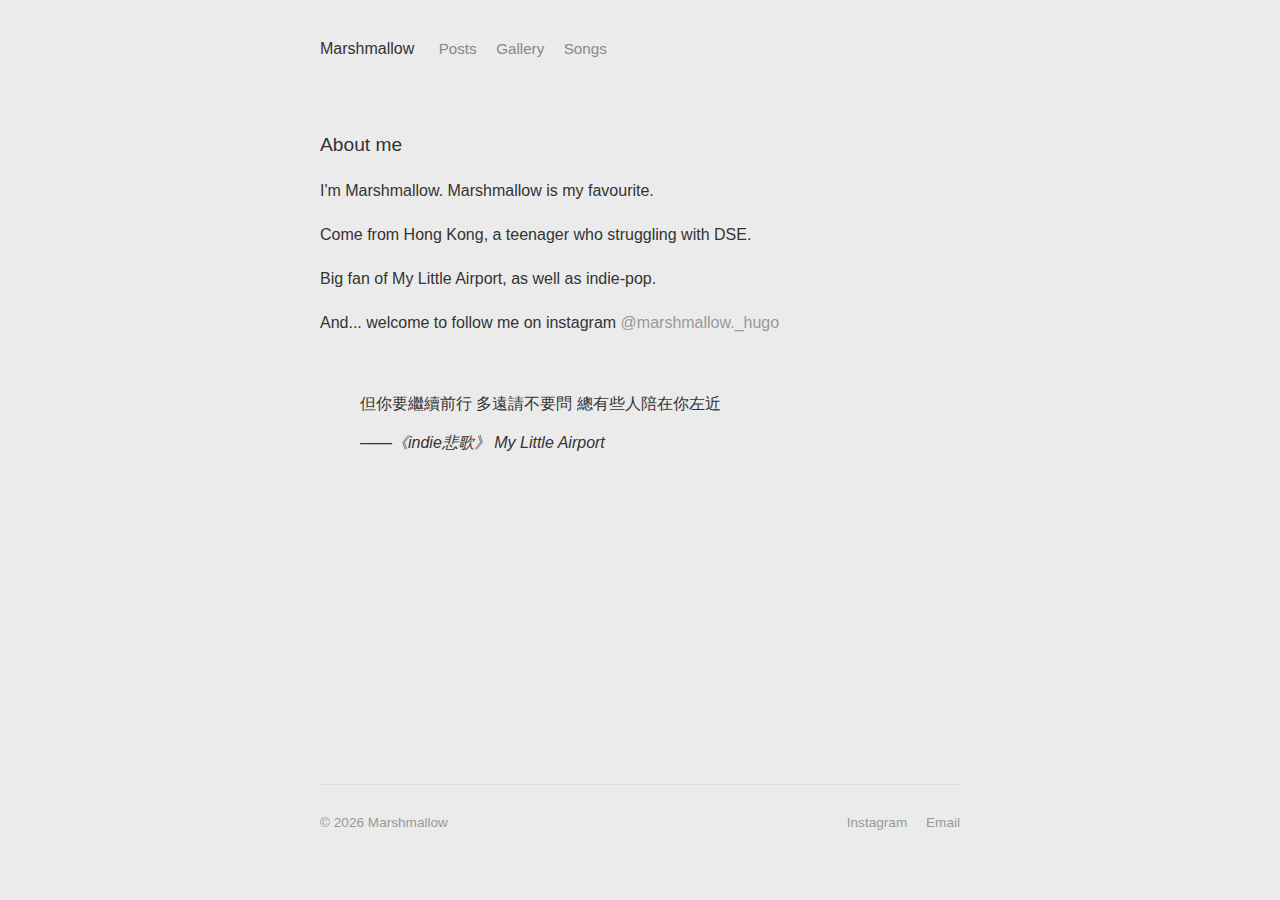
<file: about.html>
<!DOCTYPE html>
<html lang="en">
<head>
    <meta charset="UTF-8">
    <meta name="viewport" content="width=device-width, initial-scale=1.0">
    <title>About - Marshmallow</title>
    <link rel="stylesheet" href="assets/style.css">

</head>
<body>

    <div class="container">
        <nav>
            <span>Marshmallow</span>
            <a href="Posts/posts.html">Posts</a>
            <a href="gallery/gallery.html">Gallery</a>
            <a href="songs/songs.html">Songs</a>

        </nav>

        <h2>About me</h2>

        

        <p>I'm Marshmallow. Marshmallow is my favourite.</p>
        <p>Come from Hong Kong, a teenager who struggling with DSE.</p>
        <p>Big fan of My Little Airport, as well as indie-pop.</p>

        <p>And... welcome to follow me on instagram <a href=https://www.instagram.com/marshmallow._hugo/">@marshmallow._hugo</a></p>
        
        <br>
        <br>
            <blockquote>
            但你要繼續前行 多遠請不要問
            總有些人陪在你左近<br><br>
            <cite> ——《indie悲歌》 My Little Airport</cite>
        </blockquote>
     
        

      <footer>
        <div>
            &copy; 2026 Marshmallow
        </div>
        <div>
            <a href="https://www.instagram.com/marshmallow._hugo/">Instagram</a>
            <a href="">Email</a>
        </div>
    </footer>
    
    </div>

</body>
</html>
</file>
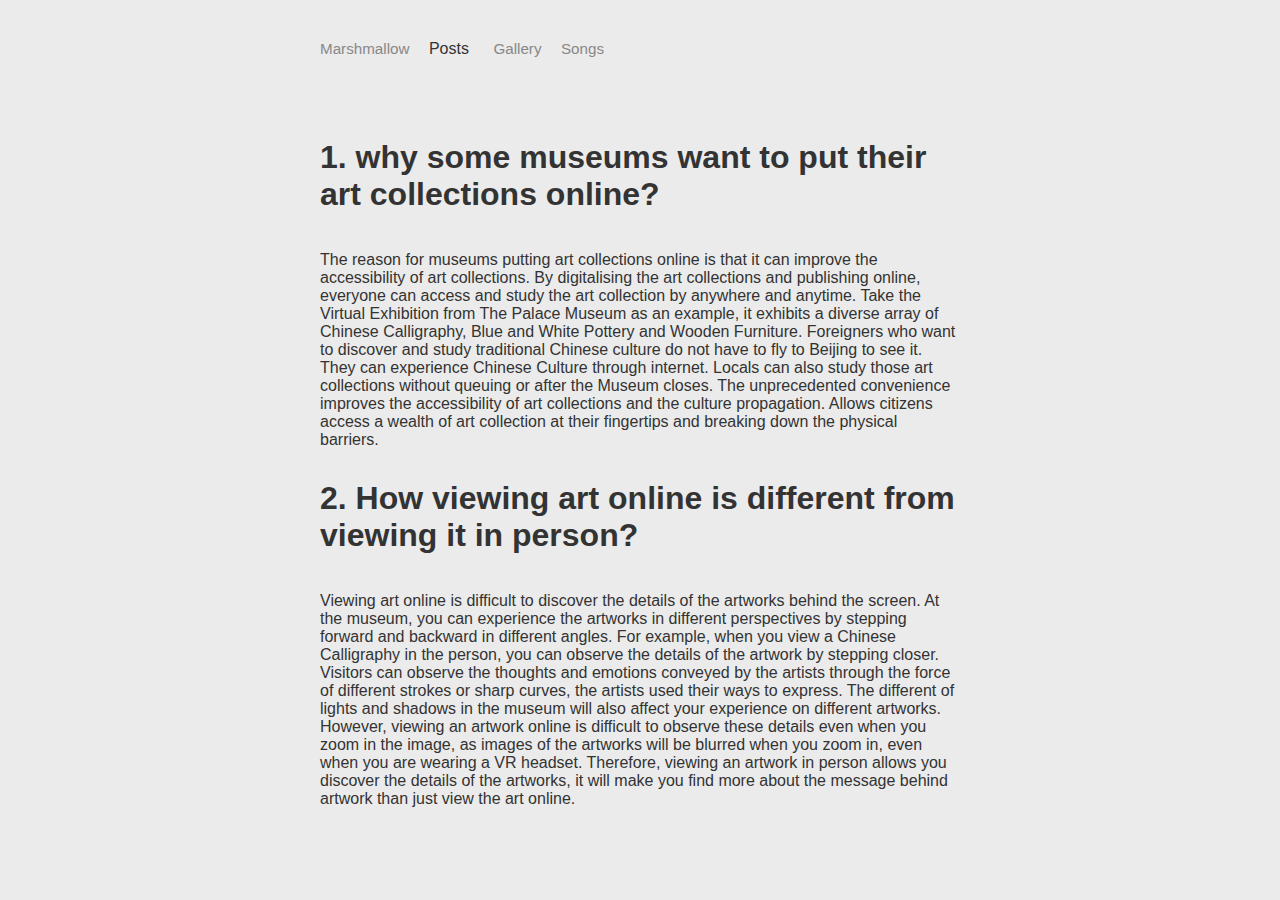
<file: Posts/day1.html>
<!DOCTYPE html>
<html lang="en">
<head>
    <meta charset="UTF-8">
    <meta name="viewport" content="width=device-width, initial-scale=1.0">
    <title>Marshmallow</title>
    <link rel="stylesheet" href="../assets/style.css">

</head>
<body>

    <div class="container">
        <nav>
            <a href="../index.html">Marshmallow</a>
            <span>Posts</span>
            <a href="../gallery/gallery.html">Gallery</a>
            <a href="../songs/songs.html">Songs</a>

        </nav>

        <h1>
            1. why some museums want to put their art collections online?
        </h1>
        <p>
            The reason for museums putting art collections online is that it can improve the accessibility of art collections. By digitalising the art collections and publishing online, everyone can access and study the art collection by anywhere and anytime. Take the Virtual Exhibition from The Palace Museum as an example, it exhibits a diverse array of Chinese Calligraphy, Blue and White Pottery and Wooden Furniture. Foreigners who want to discover and study traditional Chinese culture do not have to fly to Beijing to see it. They can experience Chinese Culture through internet. Locals can also study those art collections without queuing or after the Museum closes. The unprecedented convenience improves the accessibility of art collections and the culture propagation. Allows citizens access a wealth of art collection at their fingertips and breaking down the physical barriers. 
        </p>
        <h1>
            2. How viewing art online is different from viewing it in person?
        </h1>
        <p>
            Viewing art online is difficult to discover the details of the artworks behind the screen. At the museum, you can experience the artworks in different perspectives by stepping forward and backward in different angles. For example, when you view a Chinese Calligraphy in the person, you can observe the details of the artwork by stepping closer. Visitors can observe the thoughts and emotions conveyed by the artists through the force of different strokes or sharp curves, the artists used their ways to express. The different of lights and shadows in the museum will also affect your experience on different artworks. However, viewing an artwork online is difficult to observe these details even when you zoom in the image, as images of the artworks will be blurred when you zoom in, even when you are wearing a VR headset. Therefore, viewing an artwork in person allows you discover the details of the artworks, it will make you find more about the message behind artwork than just view the art online.
        </p>
    </div>

  
</body>
</html>
</file>
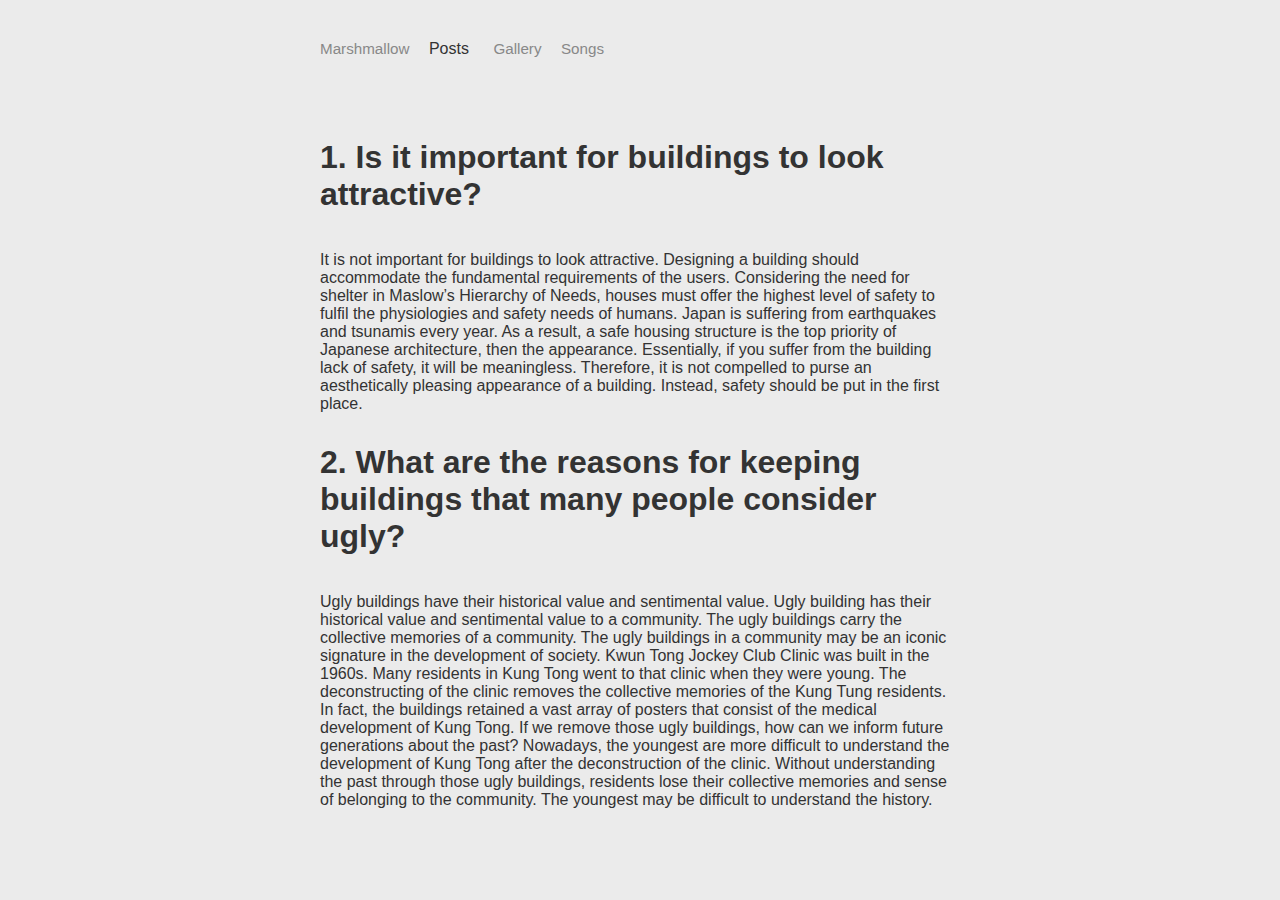
<file: Posts/day2.html>
<!DOCTYPE html>
<html lang="en">
<head>
    <meta charset="UTF-8">
    <meta name="viewport" content="width=device-width, initial-scale=1.0">
    <title>Marshmallow</title>
    <link rel="stylesheet" href="../assets/style.css">

</head>
<body>

    <div class="container">
        <nav>
            <a href="../index.html">Marshmallow</a>
            <span>Posts</span>
            <a href="../gallery/gallery.html">Gallery</a>
            <a href="../songs/songs.html">Songs</a>

        </nav>

        <h1>
            1. Is it important for buildings to look attractive?
        </h1>
        <p>
            It is not important for buildings to look attractive. Designing a building should accommodate the fundamental requirements of the users. Considering the need for shelter in Maslow’s Hierarchy of Needs, houses must offer the highest level of safety to fulfil the physiologies and safety needs of humans. Japan is suffering from earthquakes and tsunamis every year. As a result, a safe housing structure is the top priority of Japanese architecture, then the appearance. Essentially, if you suffer from the building lack of safety, it will be meaningless. Therefore, it is not compelled to purse an aesthetically pleasing appearance of a building. Instead, safety should be put in the first place.  
        </p>
        <h1>
            2. What are the reasons for keeping buildings that many people consider ugly?
        </h1>
        <p>
            Ugly buildings have their historical value and sentimental value. Ugly building has their historical value and sentimental value to a community. The ugly buildings carry the collective memories of a community. The ugly buildings in a community may be an iconic signature in the development of society. Kwun Tong Jockey Club Clinic was built in the 1960s. Many residents in Kung Tong went to that clinic when they were young. The deconstructing of the clinic removes the collective memories of the Kung Tung residents. In fact, the buildings retained a vast array of posters that consist of the medical development of Kung Tong. If we remove those ugly buildings, how can we inform future generations about the past? Nowadays, the youngest are more difficult to understand the development of Kung Tong after the deconstruction of the clinic. Without understanding the past through those ugly buildings, residents lose their collective memories and sense of belonging to the community. The youngest may be difficult to understand the history.
        </p>
    </div>

   

</body>
</html>
</file>
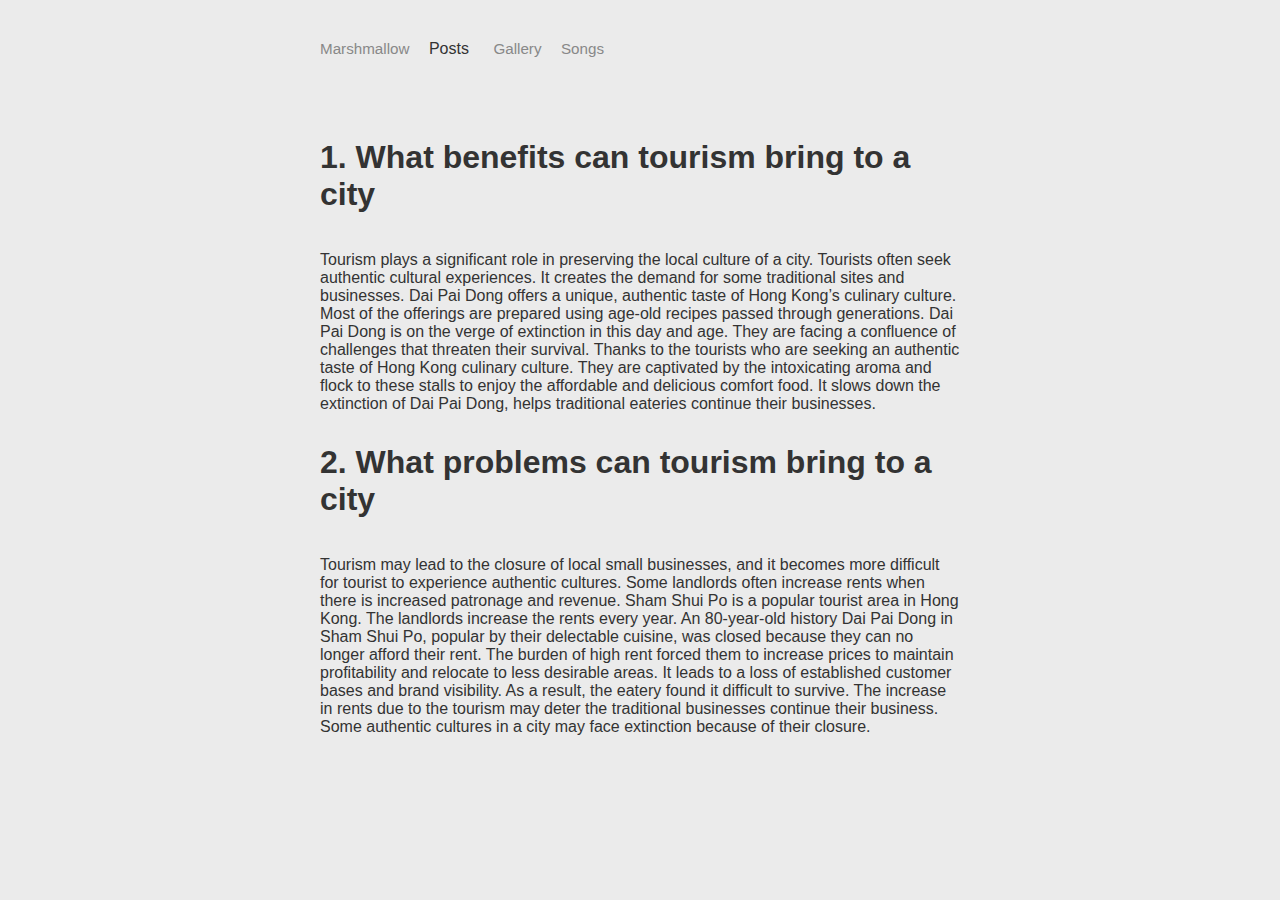
<file: Posts/day3.html>
<!DOCTYPE html>
<html lang="en">
<head>
    <meta charset="UTF-8">
    <meta name="viewport" content="width=device-width, initial-scale=1.0">
    <title>Marshmallow</title>
    <link rel="stylesheet" href="../assets/style.css">

</head>
<body>

    <div class="container">
        <nav>
            <a href="../index.html">Marshmallow</a>
            <span>Posts</span>
            <a href="../gallery/gallery.html">Gallery</a>
            <a href="../songs/songs.html">Songs</a>

        </nav>

        <h1>
            1. What benefits can tourism bring to a city
        </h1>
        <p>
            Tourism plays a significant role in preserving the local culture of a city. Tourists often seek authentic cultural experiences. It creates the demand for some traditional sites and businesses. Dai Pai Dong offers a unique, authentic taste of Hong Kong’s culinary culture. Most of the offerings are prepared using age-old recipes passed through generations. Dai Pai Dong is on the verge of extinction in this day and age. They are facing a confluence of challenges that threaten their survival. Thanks to the tourists who are seeking an authentic taste of Hong Kong culinary culture. They are captivated by the intoxicating aroma and flock to these stalls to enjoy the affordable and delicious comfort food. It slows down the extinction of Dai Pai Dong, helps traditional eateries continue their businesses.
        </p>
        <h1>
            2. What problems can tourism bring to a city
        </h1>
        <p>
            Tourism may lead to the closure of local small businesses, and it becomes more difficult for tourist to experience authentic cultures. Some landlords often increase rents when there is increased patronage and revenue. Sham Shui Po is a popular tourist area in Hong Kong. The landlords increase the rents every year. An 80-year-old history Dai Pai Dong in Sham Shui Po, popular by their delectable cuisine, was closed because they can no longer afford their rent. The burden of high rent forced them to increase prices to maintain profitability and relocate to less desirable areas. It leads to a loss of established customer bases and brand visibility. As a result, the eatery found it difficult to survive. The increase in rents due to the tourism may deter the traditional businesses continue their business. Some authentic cultures in a city may face extinction because of their closure.
        </p>
    </div>

   

</body>
</html>
</file>
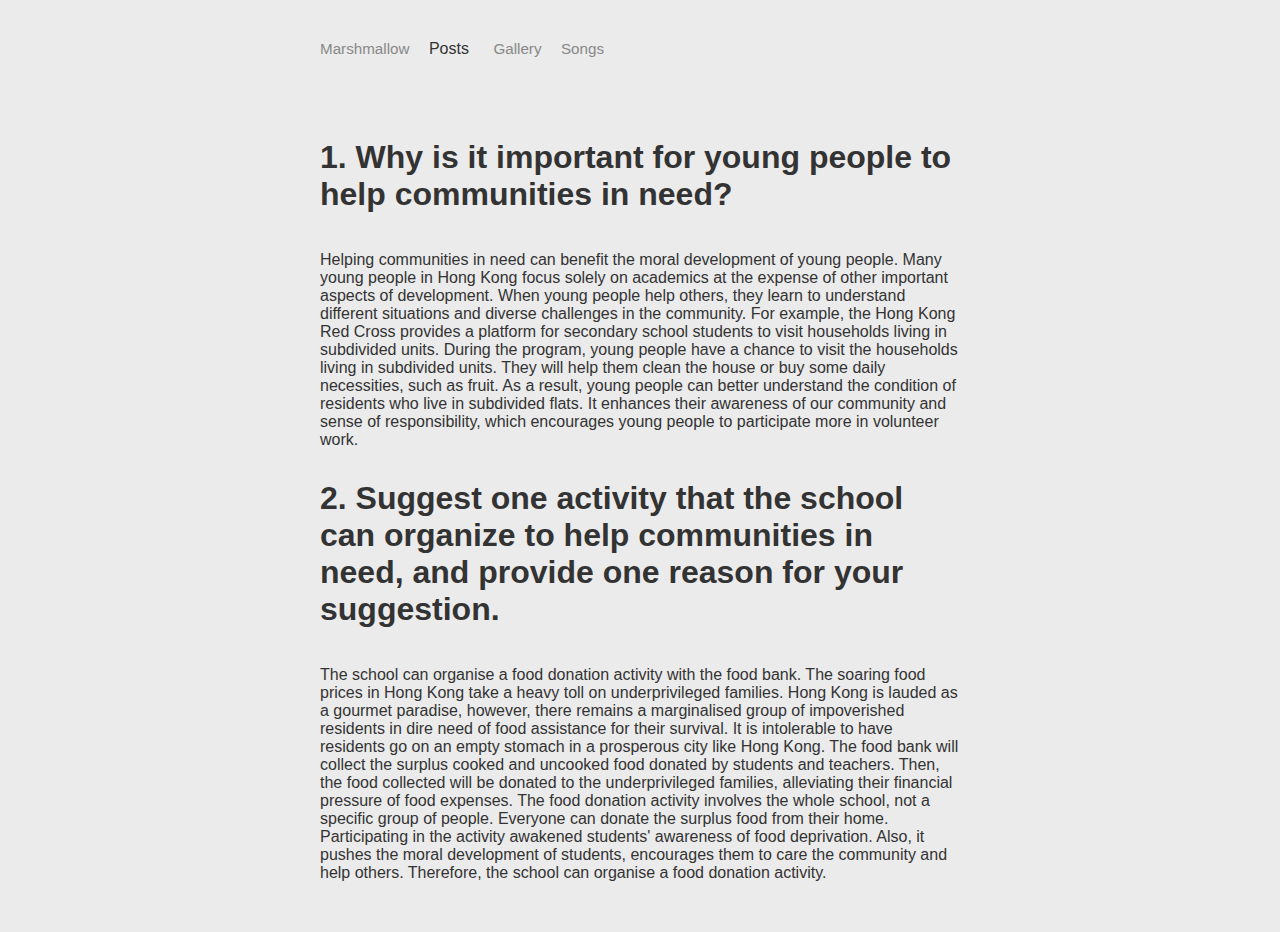
<file: Posts/day4.html>
<!DOCTYPE html>
<html lang="en">
<head>
    <meta charset="UTF-8">
    <meta name="viewport" content="width=device-width, initial-scale=1.0">
    <title>Marshmallow</title>
    <link rel="stylesheet" href="../assets/style.css">

</head>
<body>

    <div class="container">
        <nav>
            <a href="../index.html">Marshmallow</a>
            <span>Posts</span>
            <a href="../gallery/gallery.html">Gallery</a>
            <a href="../songs/songs.html">Songs</a>

        </nav>

        <h1>
            1. Why is it important for young people to help communities in need?
        </h1>
        <p>
            Helping communities in need can benefit the moral development of young people. Many young people in Hong Kong focus solely on academics at the expense of other important aspects of development. When young people help others, they learn to understand different situations and diverse challenges in the community. For example, the Hong Kong Red Cross provides a platform for secondary school students to visit households living in subdivided units. During the program, young people have a chance to visit the households living in subdivided units. They will help them clean the house or buy some daily necessities, such as fruit. As a result, young people can better understand the condition of residents who live in subdivided flats. It enhances their awareness of our community and sense of responsibility, which encourages young people to participate more in volunteer work.
        </p>
        <h1>
            2. Suggest one activity that the school can organize to help communities in need, and provide one reason for your suggestion.
        </h1>
        <p>
            The school can organise a food donation activity with the food bank. The soaring food prices in Hong Kong take a heavy toll on underprivileged families. Hong Kong is lauded as a gourmet paradise, however, there remains a marginalised group of impoverished residents in dire need of food assistance for their survival. It is intolerable to have residents go on an empty stomach in a prosperous city like Hong Kong. The food bank will collect the surplus cooked and uncooked food donated by students and teachers. Then, the food collected will be donated to the underprivileged families, alleviating their financial pressure of food expenses. The food donation activity involves the whole school, not a specific group of people. Everyone can donate the surplus food from their home. Participating in the activity awakened students' awareness of food deprivation. Also, it pushes the moral development of students, encourages them to care the community and help others. Therefore, the school can organise a food donation activity.
        </p>
    </div>

   

</body>
</html>
</file>
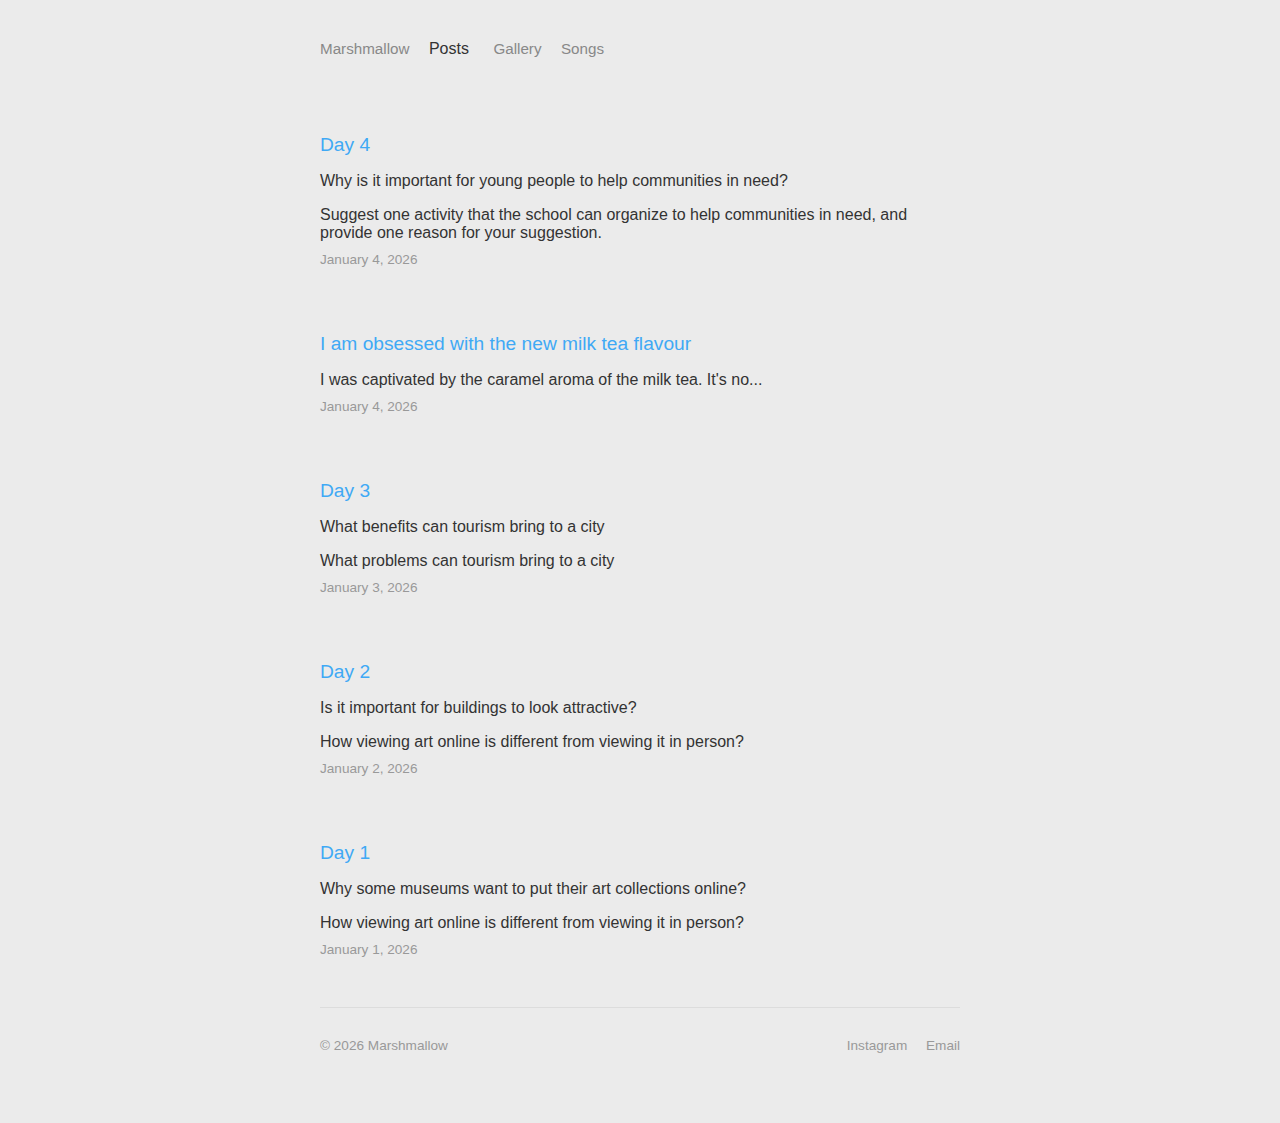
<file: Posts/posts.html>
<!DOCTYPE html>
<html lang="en">
<head>
    <meta charset="UTF-8">
    <meta name="viewport" content="width=device-width, initial-scale=1.0">
    <title>Posts - Marshmallow</title>
    <link rel="stylesheet" href="../assets/style.css">

</head>
<body>

    <div class="container">
        <nav>
            <a href="../index.html">Marshmallow</a>
            <span>Posts</span>
            <a href="../gallery/gallery.html">Gallery</a>
            <a href="../songs/songs.html">Songs</a>

        </nav>

         <article>
            <h2><a href="day4.html">Day 4</a></h2>
            <p>Why is it important for young people to help communities in need?</p>
            <p>Suggest one activity that the school can organize to help communities in need, and provide one reason for your suggestion.</p>
            <div class="meta">January 4, 2026</div>
        </article>

         <article>
            <h2><a href="tea.html">I am obsessed with the new milk tea flavour</a></h2>
            <p>I was captivated by the caramel aroma of the milk tea. It's no...</p>
            
            <div class="meta">January 4, 2026</div>
        </article>

        <article>
            <h2><a href="day3.html">Day 3</a></h2>
            <p>What benefits can tourism bring to a city</p>
            <p>What problems can tourism bring to a city</p>
            <div class="meta">January 3, 2026</div>
        </article>

        <article>
            <h2><a href="day2.html">Day 2</a></h2>
            <p>Is it important for buildings to look attractive?</p>
            <p>How viewing art online is different from viewing it in person?</p>
            <div class="meta">January 2, 2026</div>
        </article>

        <article>
            <h2><a href="day1.html">Day 1</a></h2>
            <p>Why some museums want to put their art collections online?</p>
            <p>How viewing art online is different from viewing it in person?</p>
            <div class="meta">January 1, 2026</div>
        </article>

      <footer>
        <div>
            &copy; 2026 Marshmallow
        </div>
        <div>
            <a href="https://www.instagram.com/marshmallow._hugo/">Instagram</a>
            <a href="">Email</a>
        </div>
    </footer>
    
    </div>

</body>
</html>
</file>
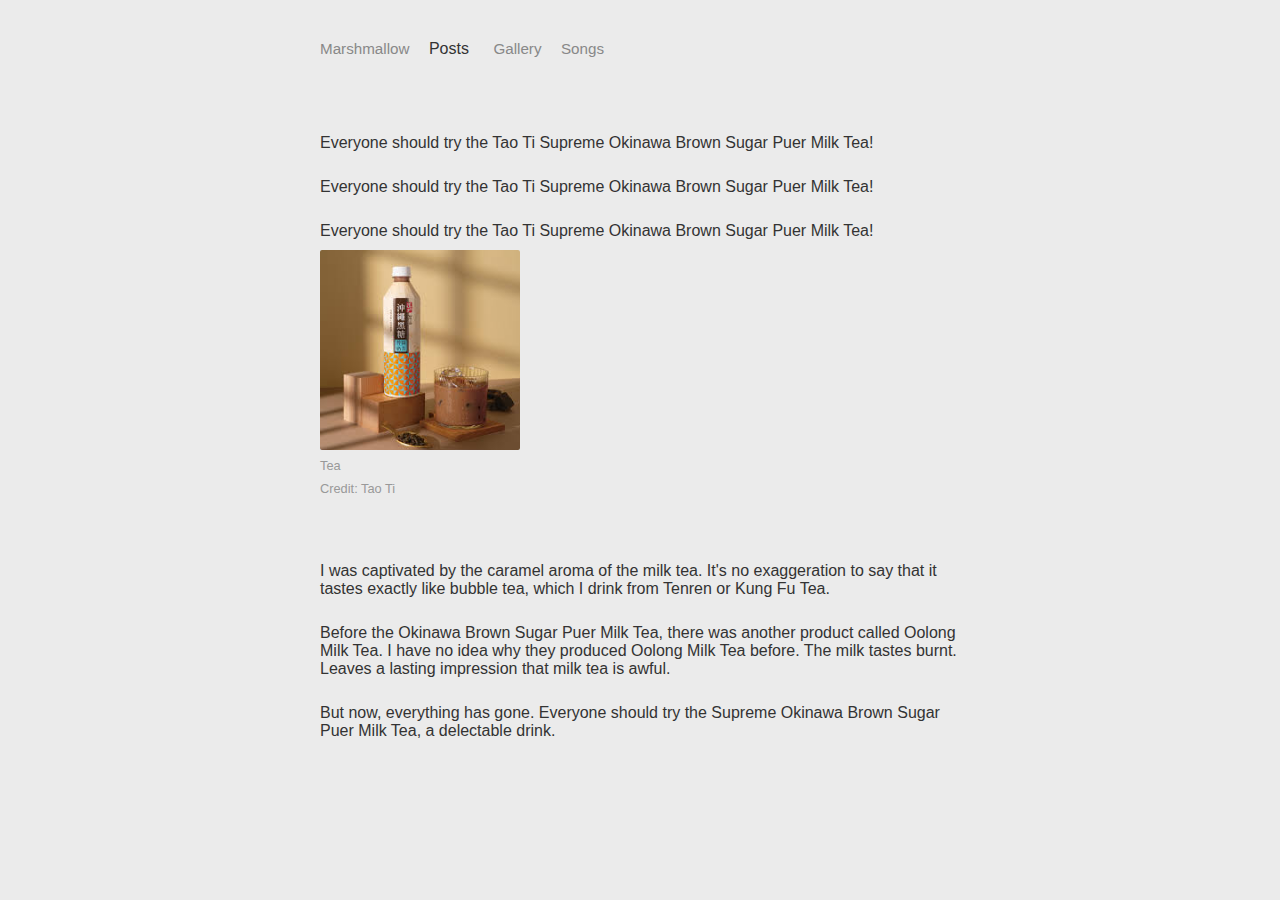
<file: Posts/tea.html>
<!DOCTYPE html>
<html lang="en">
<head>
    <meta charset="UTF-8">
    <meta name="viewport" content="width=device-width, initial-scale=1.0">
    <title>Marshmallow</title>
    <link rel="stylesheet" href="../assets/style.css">

</head>
<body>

    <div class="container">
        <nav>
            <a href="../index.html">Marshmallow</a>
            <span>Posts</span>
            <a href="../gallery/gallery.html">Gallery</a>
            <a href="../songs/songs.html">Songs</a>

        </nav>

            <p>Everyone should try the Tao Ti Supreme Okinawa Brown Sugar Puer Milk Tea!</p>
            <p>Everyone should try the Tao Ti Supreme Okinawa Brown Sugar Puer Milk Tea!</p>
            <p>Everyone should try the Tao Ti Supreme Okinawa Brown Sugar Puer Milk Tea!</p>
            <div class="gallery-grid">
                <div class="gallery-item">
                <img src="../assets/images/milktea.jpeg" alt="Tao Ti Supreme Okinawa Brown Sugar Puer Milk Tea" style="height: 200px;">
                <div class="caption">Tea </div>
                <div class="caption"><a href="https://www.tao-ti.com/promote/31">Credit: Tao Ti</a></div>
                 </div>
                 
            </div>
            <p>I was captivated by the caramel aroma of the milk tea. It's no exaggeration to say that it tastes exactly like bubble tea, which I drink from Tenren or Kung Fu Tea.</p>
            <p>Before the Okinawa Brown Sugar Puer Milk Tea, there was another product called Oolong Milk Tea. I have no idea why they produced Oolong Milk Tea before. The milk tastes burnt. Leaves a lasting impression that milk tea is awful.</p>
            <p>But now, everything has gone. Everyone should try the Supreme Okinawa Brown Sugar Puer Milk Tea, a delectable drink.</p>
           
            
        
          
       
        </div>

        

   

</body>
</html>
</file>
<file: assets/style.css>
html, body {
    height: 100%; /* Essential for the layout to fill the screen */
    margin: 0;
    padding: 0;
    font-family: -apple-system, BlinkMacSystemFont, "Segoe UI", Roboto, Helvetica, Arial, sans-serif;
    color: #333;
    background-color: #EBEBEB;
}

        /* 2. Layout Container */
       .container {
    max-width: 680px; 
    margin: 0 auto;
    padding: 40px 20px;
    
    /* FLEXBOX MAGIC STARTS HERE */
    min-height: 100vh;      /* Forces container to be at least as tall as the screen */
    box-sizing: border-box; /* Ensures padding doesn't add to the width/height calculation */
    display: flex;          /* Turns the container into a flexbox */
    flex-direction: column; /* Stacks items vertically */
}
        /* 3. Navigation */
        nav {
            margin-bottom: 60px;
            color: #888;
        }
        nav a {
            text-decoration: none;
            color: #888;
            margin-right: 15px;
            font-size: 0.95rem;
        }
        nav span { /* The site title */
            color: #333;
            font-weight: 500;
            margin-right: 20px;
        }

        /* 4. Article Styling */
        article {
            margin-bottom: 50px;
        }

        h2 {
            font-size: 1.2rem;
            margin-bottom: 10px;
            font-weight: 500;
        }

        h2 a {
            text-decoration: none;
            color: #3FA9F5; /* The specific blue from your image */
        }

        h2 a:hover {
            text-decoration: underline;
        }

        p {
            font-size: 1rem;
            margin-bottom: 10px;
        }

        /* 5. Metadata (Date & Tags) */
        .meta {
            font-size: 0.85rem;
            color: #999;
        }
        
        .tags {
            margin-left: 10px;
        }

        .gallery-grid {
            display: grid;
            /* Creates columns that are at least 150px wide, fitting as many as possible */
            grid-template-columns: repeat(auto-fill, minmax(150px, 1fr)); 
            gap: 20px; /* Space between images */
            margin-bottom: 50px;
        }

        .gallery-item {
            display: flex;
            flex-direction: column;
        }

        .gallery-item img {
            width: 100%;
            height: 150px; /* Fixed height for uniformity */
            object-fit: cover; /* Crops image cleanly to fill the square */
            background-color: #ddd; /* Placeholder color while loading */
            border-radius: 2px; /* Slight softening of corners */
            transition: opacity 0.2s;
        }

        .gallery-item img:hover {
            opacity: 0.8;
            cursor: pointer;
        }

        .caption {
            font-size: 0.8rem;
            color: #999;
            margin-top: 8px;
        }
        
        /* --- Lightbox Styles --- */
.lightbox {
    display: none; /* Hidden by default */
    position: fixed; /* Stays in place when scrolling */
    z-index: 1000; /* Sits on top of everything */
    padding-top: 50px;
    left: 0;
    top: 0;
    width: 100%;
    height: 100%;
    overflow: auto; /* Enable scroll if image is massive */
    background-color: rgba(235, 235, 235, 0.95); /* Matches your site bg, but opaque */
    
    /* Flexbox to center the image */
    justify-content: center;
    align-items: center;
    flex-direction: column;
}

/* The Image inside the Lightbox */
.lightbox-content {
    margin: auto;
    display: block;
    width: 80%;
    max-width: 900px; /* Max width constraint */
    max-height: 80vh; /* Don't be taller than screen */
    object-fit: contain; /* Ensure ratio stays correct */
    box-shadow: 0 5px 15px rgba(0,0,0,0.1);
}

#lightbox-img {
    max-width: 90%;
    max-height: 80vh;
    box-shadow: 0 4px 12px rgba(0,0,0,0.1);
    border-radius: 4px;
}

/* The Caption text */
#lightbox-caption {
    margin-top: 15px;
    color: #555;
    font-size: 1rem;
    text-align: center;
}

/* The Close Button (X) */
.close-btn {
    position: absolute;
    top: 20px;
    right: 35px;
    color: #999;
    font-size: 40px;
    font-weight: bold;
    cursor: pointer;
    transition: 0.3s;
}

.close-btn:hover {
    color: #333;
}
        /* 6. Footer Styling */
footer {
    /* "margin-top: auto" is the key. 
       In a flex column, this pushes the element 
       as far down as possible. */
    margin-top: auto;       
    
    padding-top: 30px;      
    padding-bottom: 30px;     
    border-top: 1px solid #DCDCDC; 
    font-size: 0.85rem;     
    color: #999;
    display: flex; 
    justify-content: space-between; 
}
footer a {
    color: #999;
    text-decoration: none;
    margin-left: 15px;
    transition: color 0.2s;
}

footer a:hover {
    color: #3FA9F5; /* Hovers blue to match your titles */
}

a {
    color: #999;
    text-decoration: none;
    transition: color 0.2s;
}

a:hover {
    color: #3FA9F5; /* Hovers blue to match your titles */
}
</file>
